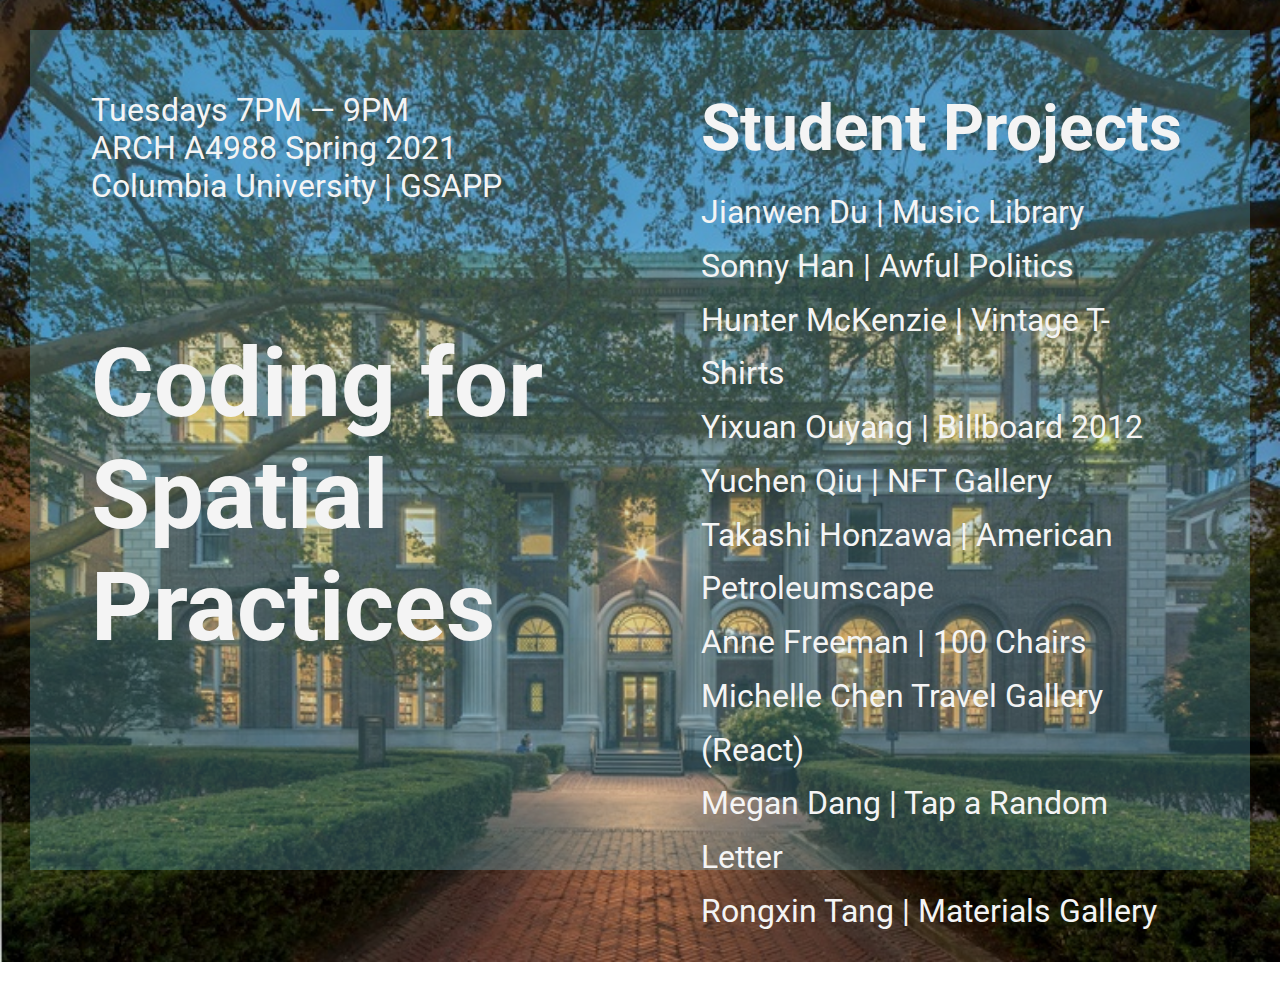
<file: index.html>
<!DOCTYPE html>
<html lang="en">
<head>
  <meta charset="UTF-8">
  <meta http-equiv="X-UA-Compatible" content="IE=edge">
  <meta name="viewport" content="width=device-width, initial-scale=1.0">
  <title>Document</title>
<link href="https://fonts.googleapis.com/css2?family=Roboto&display=swap" rel="stylesheet">
  <link rel="stylesheet" href="style.css">
</head>
<body>
  <div class="flex-container">
    <div class='column left'>
      <section class="top">
        <p>Tuesdays 7PM &mdash; 9PM</p>
        <p>ARCH A4988 Spring 2021</p>
        <p>Columbia University | GSAPP</p>
      </section>
      <section class="bottom">
        <h1>Coding for Spatial Practices</h1>
      </section>
    </div>
    <div class='column right'>
      <section class="top">
        <h1 class="title">Student Projects</h1>
        <ul>
          <li>
            <a href="https://jianwendu.github.io/Learning_Process/Lecture_Exercises/Project/Project3/index.html">Jianwen Du</a> | Music Library
          </li>
          <li>
            <a href="https://sonny-han.github.io/is-myspace-back/P3/index.html">Sonny	Han</a> | Awful Politics
          </li>
          <li><a href="https://hunterxmckenzie.github.io/Hunter-Assignments/Project-03/index.html">Hunter	McKenzie</a> | Vintage T-Shirts</li>
          <li><a href="https://juliusrussell.github.io/YixuanOuyang_Coding4Spatial/Project03/p03.html">Yixuan	Ouyang</a> | Billboard 2012
          </li>
          <li><a href="https://yauyueson.github.io/ARCH-A4988-Assignments/projects/p3-catalog/index.html">Yuchen	Qiu</a> | NFT Gallery</li>
          <li><a href="https://taka-2628.github.io/coding-for-spatial-practices/project-03/">Takashi	Honzawa</a> | American Petroleumscape</li>
          <li><a href="https://af3139.github.io/animated-broccoli/projects/project_03/">Anne	Freeman</a> | 100 Chairs</li>
          <li><a href="https://michellettc3.github.io/mc5085/practice/index.html">Michelle 	Chen</a> Travel Gallery (React)</li>
          <li>
            <a href="https://xnd2000.github.io/cuddly-doodle/project-03/index.html">Megan	Dang</a> | Tap a Random Letter
          </li>
          <li>
            <a href="https://rongxintang.github.io/Rongxin_Tang/Project/Project_03/index.html">Rongxin	Tang</a> | Materials Gallery
          </li>
        </ul>
      </section>
    </div>
  </div>
  <!-- <h1>Celeste Layne</h1>
  <h2>Projects</h2>https://rongxintang.github.io/Rongxin_Tang/Project/Project_03/index.html
  <ul>
    <li><a href="https://www.are.na/celeste-layne">P1 Image Journal</a></li>
    <li>P2 Content & Hypertext</li>
    <li>P3 Catalog</li>
  </ul>
  <h2>Exercises</h2>
  <ul>
    <li>E1 Hello World</li>
    <li><a href="exercise-02/index.html">E2 Mark-Up Houses or Museums</a></li>
    <li><a href="exercise-03/index.html">E3 Style Houses or Museums</a></li>
    <li><a href="exercise-04/index.html">E4 Layout Houses or Museums</a></li>
    <li><a href="exercise-06/index.html">E6 Responsive Houses or Museums</a></li>
  </ul> -->
  <script src="main.js"></script>
</body>
</html>
</file>
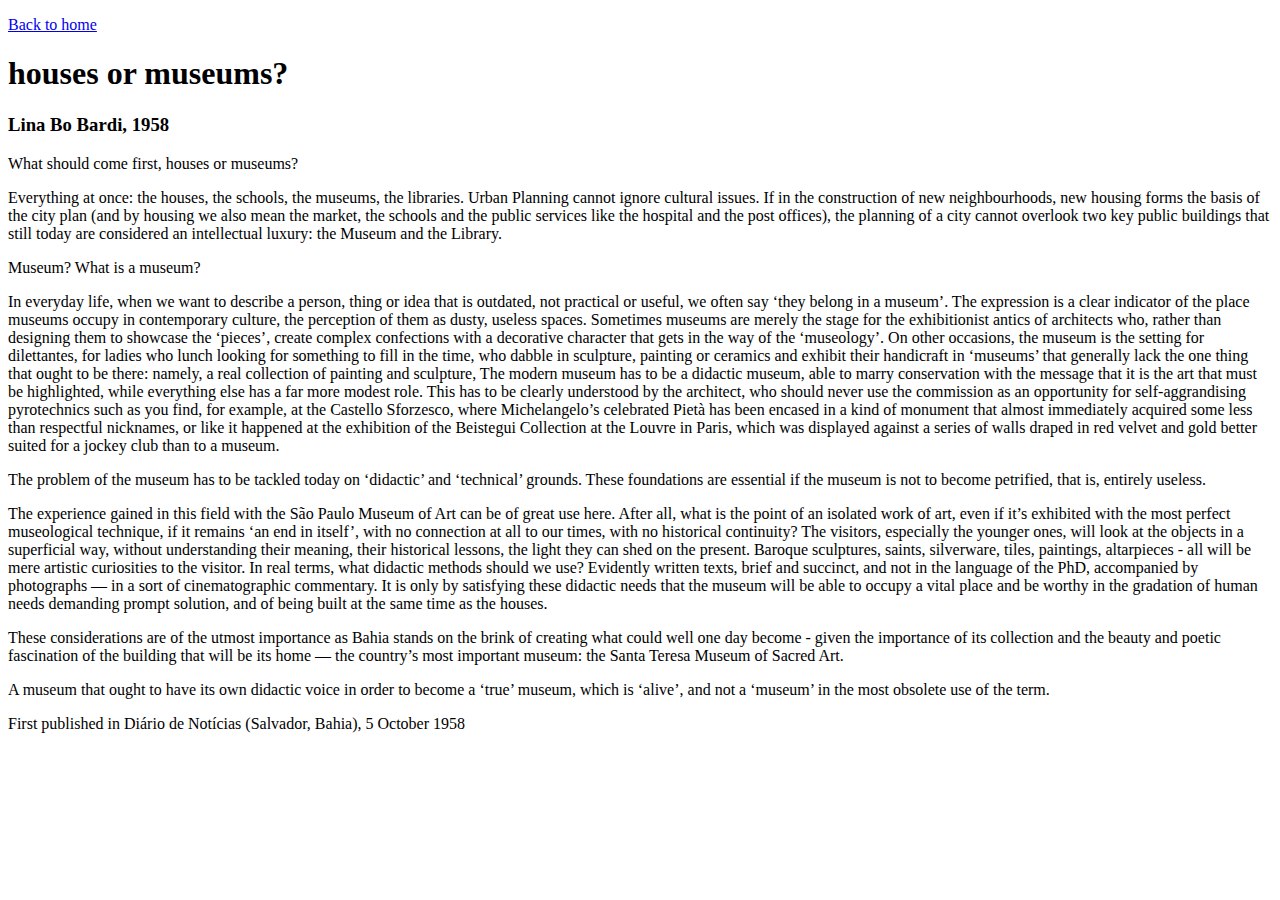
<file: exercise-02/index.html>
<!DOCTYPE html>
<html lang="en">
<head>
  <meta charset="UTF-8">
  <meta http-equiv="X-UA-Compatible" content="IE=edge">
  <meta name="viewport" content="width=device-width, initial-scale=1.0">
  <title>Houses or Musuems?</title>
</head>
<body>
  <p><a href="../index.html">Back to home</a></p>

  <h1>houses or museums?</h1>
  <h3>Lina Bo Bardi, 1958</h3>

  <p> What should come first, houses or museums? </p>
  <p>Everything at once: the houses, the schools, the museums, the libraries. Urban Planning cannot ignore cultural issues. If in the construction of new neighbourhoods, new housing forms the basis of the city plan (and by housing we also mean the market, the schools and the public services like the hospital and the post offices), the planning of a city cannot overlook two key public buildings that still today are considered an intellectual luxury: the Museum and the Library.</p>

  <p>Museum? What is a museum?</p> 
  <p>In everyday life, when we want to describe a person, thing or idea that is outdated, not practical or useful, we often say &lsquo;they belong in a museum&rsquo;. The expression is a clear indicator of the place museums occupy in contemporary culture, the perception of them as dusty, useless spaces. Sometimes museums are merely the stage for the exhibitionist antics of architects who, rather than designing them to showcase the &lsquo;pieces&rsquo;, create complex confections with a decorative character that gets in the way of the &lsquo;museology&rsquo;. On other occasions, the museum is the setting for dilettantes, for ladies who lunch looking for something to fill in the time, who dabble in sculpture, painting or ceramics and exhibit their handicraft in &lsquo;museums&rsquo; that generally lack the one thing that ought to be there: namely, a real collection of painting and sculpture, The modern museum has to be a didactic museum, able to marry conservation with the message that it is the art that must be highlighted, while everything else has a far more modest role. This has to be clearly understood by the architect, who should never use the commission as an opportunity for self-aggrandising pyrotechnics such as you find, for example, at the Castello Sforzesco, where Michelangelo&rsquo;s celebrated Pietà has been encased in a kind of monument that almost immediately acquired some less than respectful nicknames, or like it happened at the exhibition of the Beistegui Collection at the Louvre in Paris, which was displayed against a series of walls draped in red velvet and gold better suited for a jockey club than to a museum.</p>

  <p>The problem of the museum has to be tackled today on &lsquo;didactic&rsquo; and &lsquo;technical&rsquo; grounds. These foundations are essential if the museum is not to become petrified, that is, entirely useless.</p>

  <p>The experience gained in this field with the São Paulo Museum of Art can be of great use here. After all, what is the point of an isolated work of art, even if it&rsquo;s exhibited with the most perfect museological technique, if it remains &lsquo;an end in itself&rsquo;, with no connection at all to our times, with no historical continuity? The visitors, especially the younger ones, will look at the objects in a superficial way, without understanding their meaning, their historical lessons, the light they can shed on the present. Baroque sculptures, saints, silverware, tiles, paintings, altarpieces - all will be mere artistic curiosities to the visitor. In real terms, what didactic methods should we use? Evidently written texts, brief and succinct, and not in the language of the PhD, accompanied by photographs &mdash; in a sort of cinematographic commentary. It is only by satisfying these didactic needs that the museum will be able to occupy a vital place and be worthy in the gradation of human needs demanding prompt solution, and of being built at the same time as the houses.</p>

  <p>These considerations are of the utmost importance as Bahia stands on the brink of creating what could well one day become - given the importance of its collection and the beauty and poetic fascination of the building that will be its home &mdash; the country&rsquo;s most important museum: the Santa Teresa Museum of Sacred Art.</p>

  <p>A museum that ought to have its own didactic voice in order to become a &lsquo;true&rsquo; museum, which is &lsquo;alive&rsquo;, and not a &lsquo;museum&rsquo; in the most obsolete use of the term.</p>

  <p>First published in Di&aacute;rio de Not&iacute;cias (Salvador, Bahia), 5 October 1958</p>

</body>
</html>
</file>
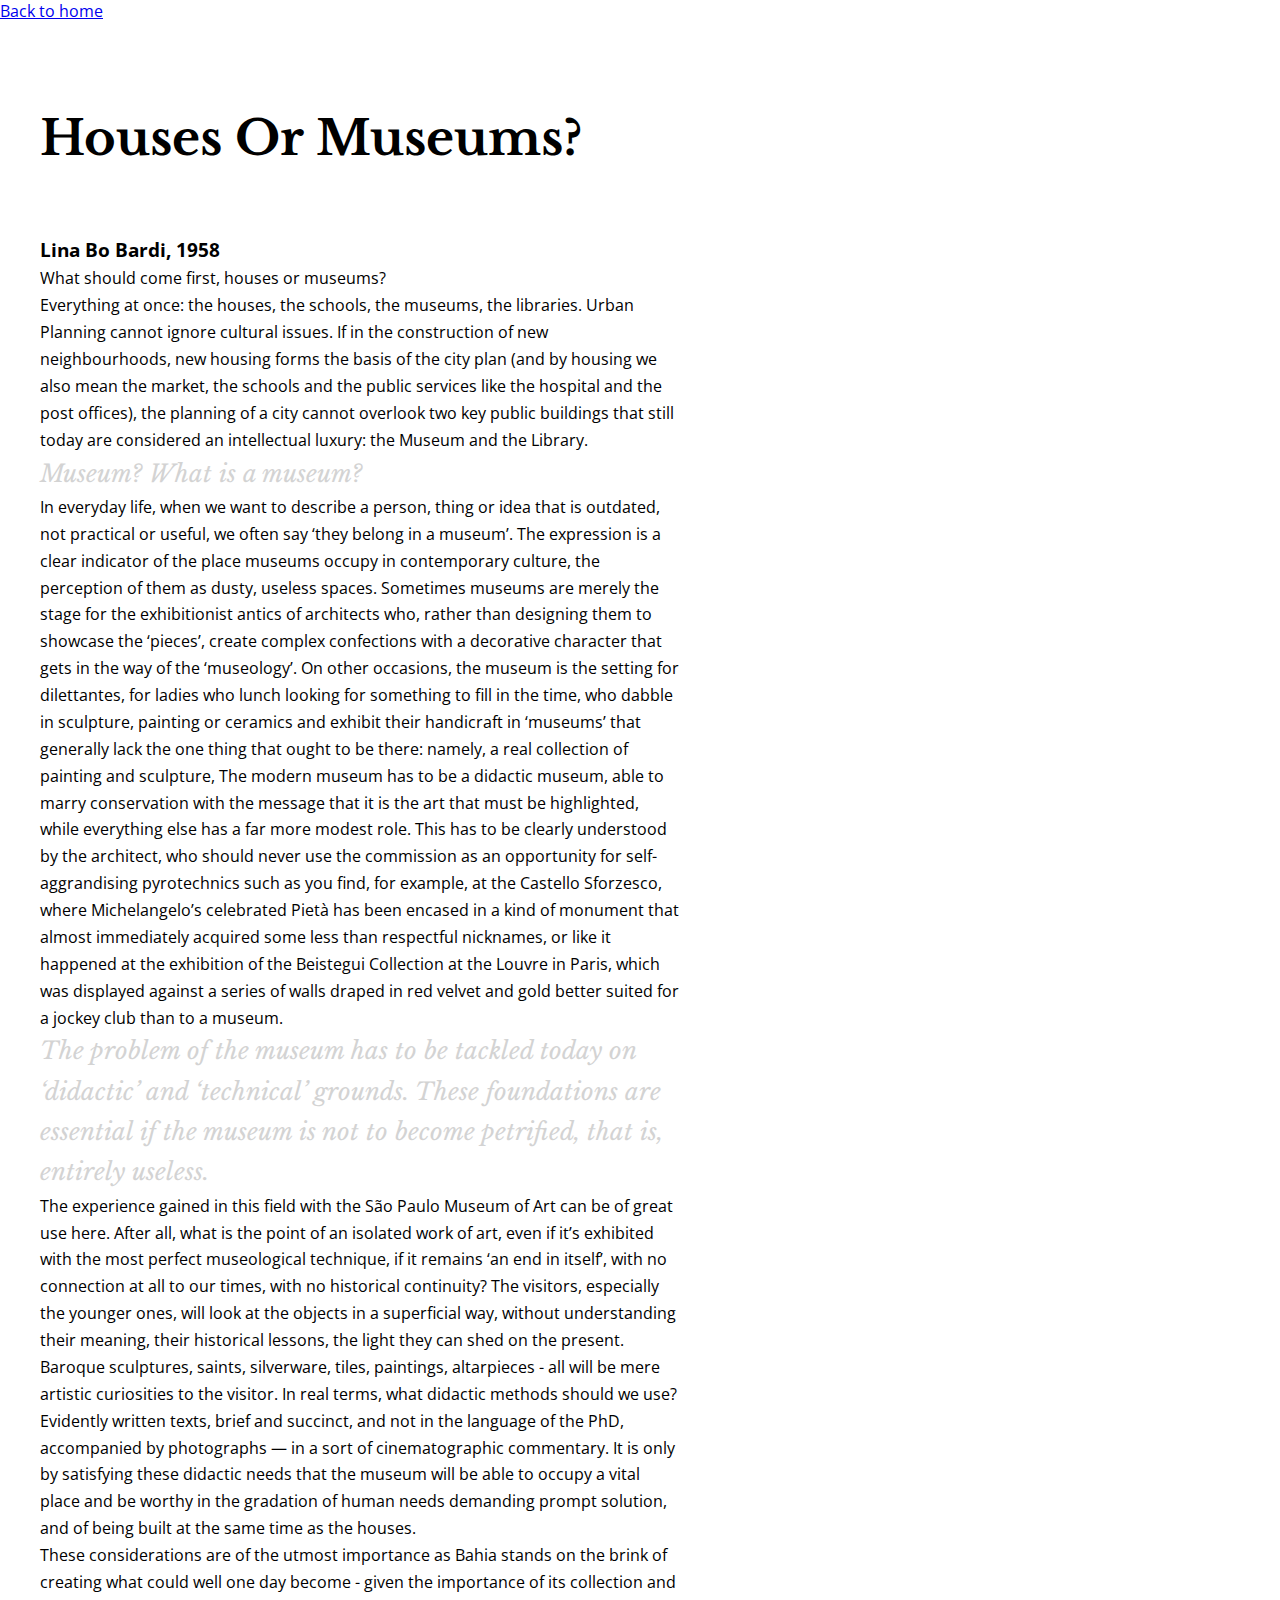
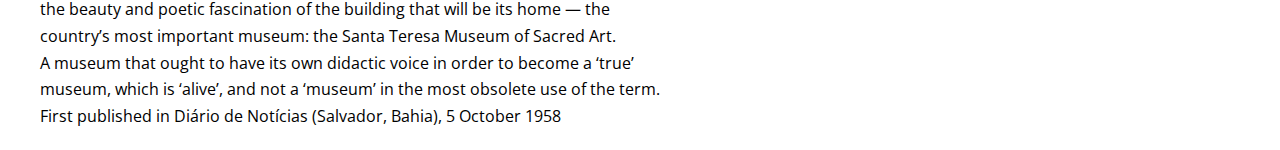
<file: exercise-03/index.html>
<!DOCTYPE html>
<html lang="en">
<head>
  <meta charset="UTF-8">
  <meta http-equiv="X-UA-Compatible" content="IE=edge">
  <meta name="viewport" content="width=device-width, initial-scale=1.0">
  <title>Houses or Musuems?</title>
  <link rel="preconnect" href="https://fonts.googleapis.com">
  <link rel="preconnect" href="https://fonts.gstatic.com" crossorigin>
  <link href="https://fonts.googleapis.com/css2?family=Libre+Baskerville:ital,wght@0,400;0,700;1,400&family=Open+Sans&display=swap" rel="stylesheet">
  <link rel="stylesheet" href="style.css">
</head>
<body>
  <p><a href="../index.html">Back to home</a></p>
  <div id="container">
  <h1>houses or museums?</h1>
  <h3>Lina Bo Bardi, 1958</h3>

  <p> What should come first, houses or museums? </p>
  <p>Everything at once: the houses, the schools, the museums, the libraries. Urban Planning cannot ignore cultural issues. If in the construction of new neighbourhoods, new housing forms the basis of the city plan (and by housing we also mean the market, the schools and the public services like the hospital and the post offices), the planning of a city cannot overlook two key public buildings that still today are considered an intellectual luxury: the Museum and the Library.</p>

  <p class="pullquote">Museum? What is a museum?</p> 

  <p>In everyday life, when we want to describe a person, thing or idea that is outdated, not practical or useful, we often say &lsquo;they belong in a museum&rsquo;. The expression is a clear indicator of the place museums occupy in contemporary culture, the perception of them as dusty, useless spaces. Sometimes museums are merely the stage for the exhibitionist antics of architects who, rather than designing them to showcase the &lsquo;pieces&rsquo;, create complex confections with a decorative character that gets in the way of the &lsquo;museology&rsquo;. On other occasions, the museum is the setting for dilettantes, for ladies who lunch looking for something to fill in the time, who dabble in sculpture, painting or ceramics and exhibit their handicraft in &lsquo;museums&rsquo; that generally lack the one thing that ought to be there: namely, a real collection of painting and sculpture, The modern museum has to be a didactic museum, able to marry conservation with the message that it is the art that must be highlighted, while everything else has a far more modest role. This has to be clearly understood by the architect, who should never use the commission as an opportunity for self-aggrandising pyrotechnics such as you find, for example, at the Castello Sforzesco, where Michelangelo&rsquo;s celebrated Pietà has been encased in a kind of monument that almost immediately acquired some less than respectful nicknames, or like it happened at the exhibition of the Beistegui Collection at the Louvre in Paris, which was displayed against a series of walls draped in red velvet and gold better suited for a jockey club than to a museum.</p>

  <p class="pullquote">The problem of the museum has to be tackled today on &lsquo;didactic&rsquo; and &lsquo;technical&rsquo; grounds. These foundations are essential if the museum is not to become petrified, that is, entirely useless.</p>

  <p>The experience gained in this field with the São Paulo Museum of Art can be of great use here. After all, what is the point of an isolated work of art, even if it&rsquo;s exhibited with the most perfect museological technique, if it remains &lsquo;an end in itself&rsquo;, with no connection at all to our times, with no historical continuity? The visitors, especially the younger ones, will look at the objects in a superficial way, without understanding their meaning, their historical lessons, the light they can shed on the present. Baroque sculptures, saints, silverware, tiles, paintings, altarpieces - all will be mere artistic curiosities to the visitor. In real terms, what didactic methods should we use? Evidently written texts, brief and succinct, and not in the language of the PhD, accompanied by photographs &mdash; in a sort of cinematographic commentary. It is only by satisfying these didactic needs that the museum will be able to occupy a vital place and be worthy in the gradation of human needs demanding prompt solution, and of being built at the same time as the houses.</p>

  <p>These considerations are of the utmost importance as Bahia stands on the brink of creating what could well one day become - given the importance of its collection and the beauty and poetic fascination of the building that will be its home &mdash; the country&rsquo;s most important museum: the Santa Teresa Museum of Sacred Art.</p>

  <p>A museum that ought to have its own didactic voice in order to become a &lsquo;true&rsquo; museum, which is &lsquo;alive&rsquo;, and not a &lsquo;museum&rsquo; in the most obsolete use of the term.</p>

  <p>First published in Di&aacute;rio de Not&iacute;cias (Salvador, Bahia), 5 October 1958</p>
  </div>
</body>
</html>
</file>
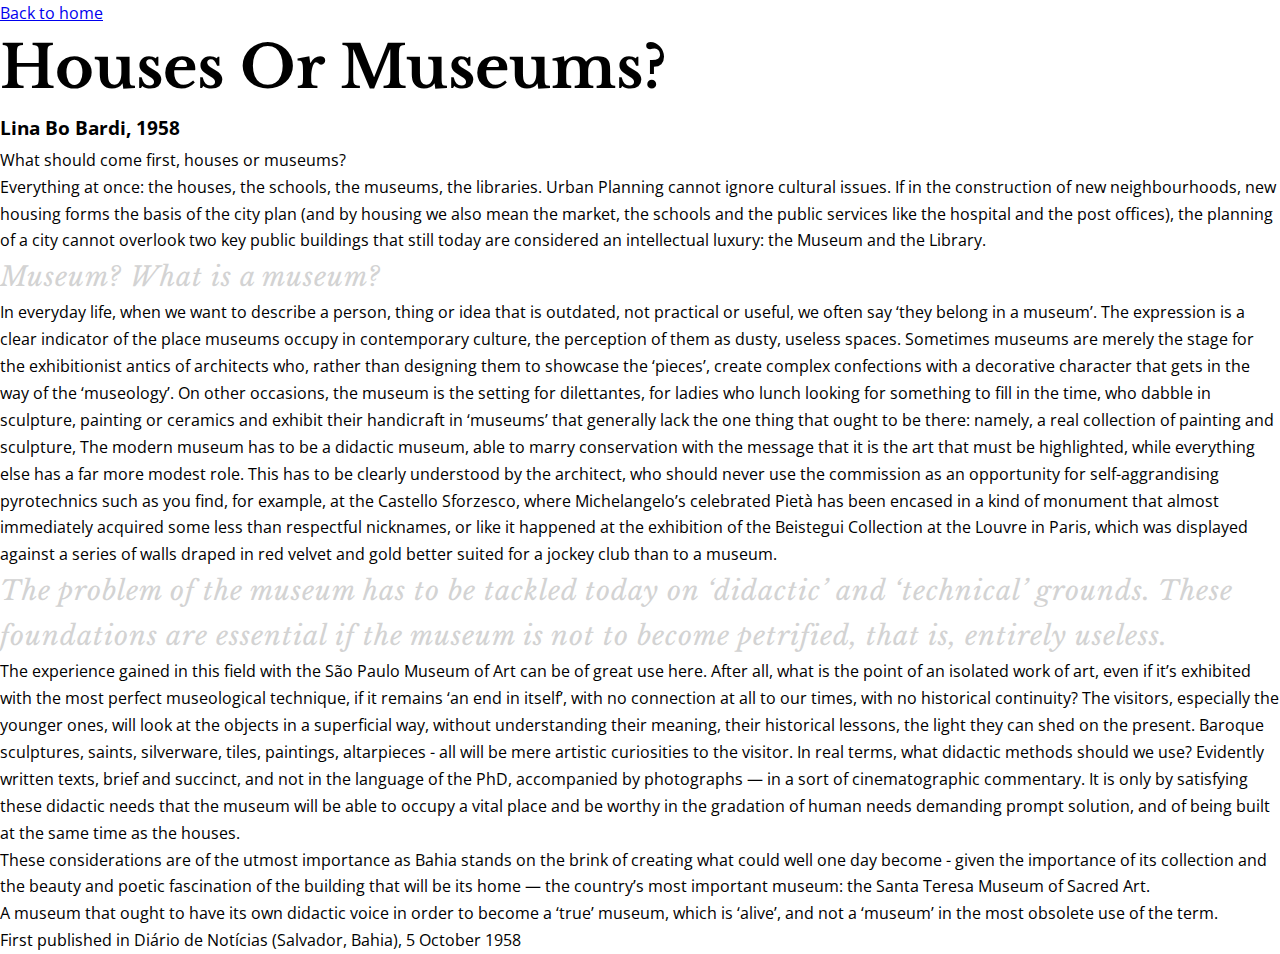
<file: exercise-04/index.html>
<!DOCTYPE html>
<html lang="en">
<head>
  <meta charset="UTF-8">
  <meta http-equiv="X-UA-Compatible" content="IE=edge">
  <meta name="viewport" content="width=device-width, initial-scale=1.0">
  <title>Document</title>
  <link rel="preconnect" href="https://fonts.googleapis.com">
<link rel="preconnect" href="https://fonts.gstatic.com" crossorigin>
<link href="https://fonts.googleapis.com/css2?family=Libre+Baskerville:ital,wght@0,400;0,700;1,400&family=Open+Sans&display=swap" rel="stylesheet">
  <link rel="stylesheet" href="style.css">
</head>
<body>
  <p><a href="../index.html">Back to home</a></p>
  <div class="container">
  <h1>houses or museums?</h1>
  <h3>Lina Bo Bardi, 1958</h3>

  <p> What should come first, houses or museums? </p>
  <p>Everything at once: the houses, the schools, the museums, the libraries. Urban Planning cannot ignore cultural issues. If in the construction of new neighbourhoods, new housing forms the basis of the city plan (and by housing we also mean the market, the schools and the public services like the hospital and the post offices), the planning of a city cannot overlook two key public buildings that still today are considered an intellectual luxury: the Museum and the Library.</p>

  <p class="pullquote">Museum? What is a museum?</p> 

  <p>In everyday life, when we want to describe a person, thing or idea that is outdated, not practical or useful, we often say &lsquo;they belong in a museum&rsquo;. The expression is a clear indicator of the place museums occupy in contemporary culture, the perception of them as dusty, useless spaces. Sometimes museums are merely the stage for the exhibitionist antics of architects who, rather than designing them to showcase the &lsquo;pieces&rsquo;, create complex confections with a decorative character that gets in the way of the &lsquo;museology&rsquo;. On other occasions, the museum is the setting for dilettantes, for ladies who lunch looking for something to fill in the time, who dabble in sculpture, painting or ceramics and exhibit their handicraft in &lsquo;museums&rsquo; that generally lack the one thing that ought to be there: namely, a real collection of painting and sculpture, The modern museum has to be a didactic museum, able to marry conservation with the message that it is the art that must be highlighted, while everything else has a far more modest role. This has to be clearly understood by the architect, who should never use the commission as an opportunity for self-aggrandising pyrotechnics such as you find, for example, at the Castello Sforzesco, where Michelangelo&rsquo;s celebrated Pietà has been encased in a kind of monument that almost immediately acquired some less than respectful nicknames, or like it happened at the exhibition of the Beistegui Collection at the Louvre in Paris, which was displayed against a series of walls draped in red velvet and gold better suited for a jockey club than to a museum.</p>

  <p class="pullquote">The problem of the museum has to be tackled today on &lsquo;didactic&rsquo; and &lsquo;technical&rsquo; grounds. These foundations are essential if the museum is not to become petrified, that is, entirely useless.</p>

  <p>The experience gained in this field with the São Paulo Museum of Art can be of great use here. After all, what is the point of an isolated work of art, even if it&rsquo;s exhibited with the most perfect museological technique, if it remains &lsquo;an end in itself&rsquo;, with no connection at all to our times, with no historical continuity? The visitors, especially the younger ones, will look at the objects in a superficial way, without understanding their meaning, their historical lessons, the light they can shed on the present. Baroque sculptures, saints, silverware, tiles, paintings, altarpieces - all will be mere artistic curiosities to the visitor. In real terms, what didactic methods should we use? Evidently written texts, brief and succinct, and not in the language of the PhD, accompanied by photographs &mdash; in a sort of cinematographic commentary. It is only by satisfying these didactic needs that the museum will be able to occupy a vital place and be worthy in the gradation of human needs demanding prompt solution, and of being built at the same time as the houses.</p>

  <p>These considerations are of the utmost importance as Bahia stands on the brink of creating what could well one day become - given the importance of its collection and the beauty and poetic fascination of the building that will be its home &mdash; the country&rsquo;s most important museum: the Santa Teresa Museum of Sacred Art.</p>

  <p>A museum that ought to have its own didactic voice in order to become a &lsquo;true&rsquo; museum, which is &lsquo;alive&rsquo;, and not a &lsquo;museum&rsquo; in the most obsolete use of the term.</p>

  <p>First published in Di&aacute;rio de Not&iacute;cias (Salvador, Bahia), 5 October 1958</p>
  </div>
</body>
</html>
</file>
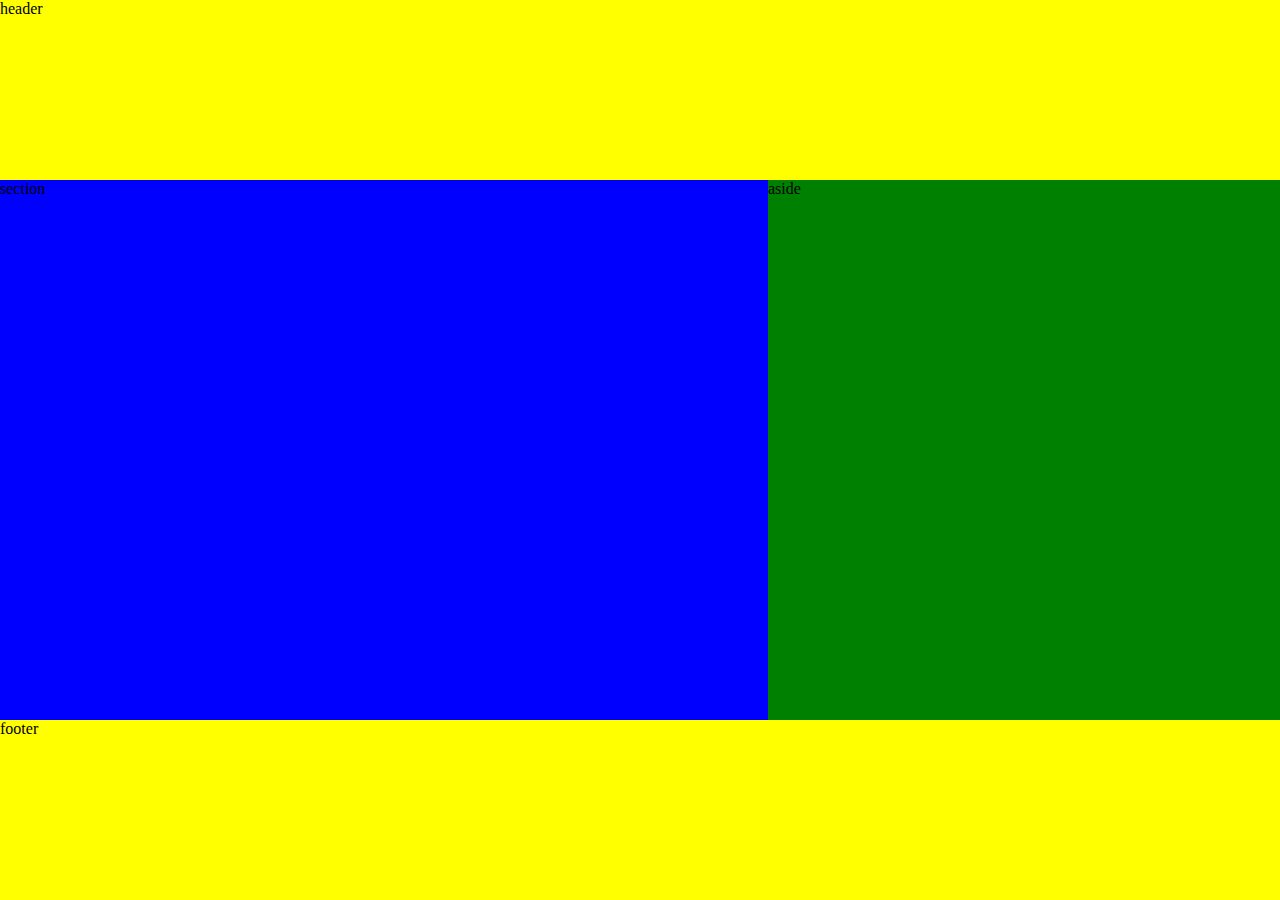
<file: exercise-05/index.html>
<!DOCTYPE html>
<html lang="en">
<head>
  <meta charset="UTF-8">
  <meta http-equiv="X-UA-Compatible" content="IE=edge">
  <meta name="viewport" content="width=device-width, initial-scale=1.0">
  <title>Document</title>
  <link rel="stylesheet" href="style.css">
</head>
<body>
  <div class="container">
    <header>header</header>
    
    <main>
      <section>section</section>
      <aside>aside</aside>
    </main>
    
    <footer>footer</footer>
  </div>
</body>
</html>
</file>
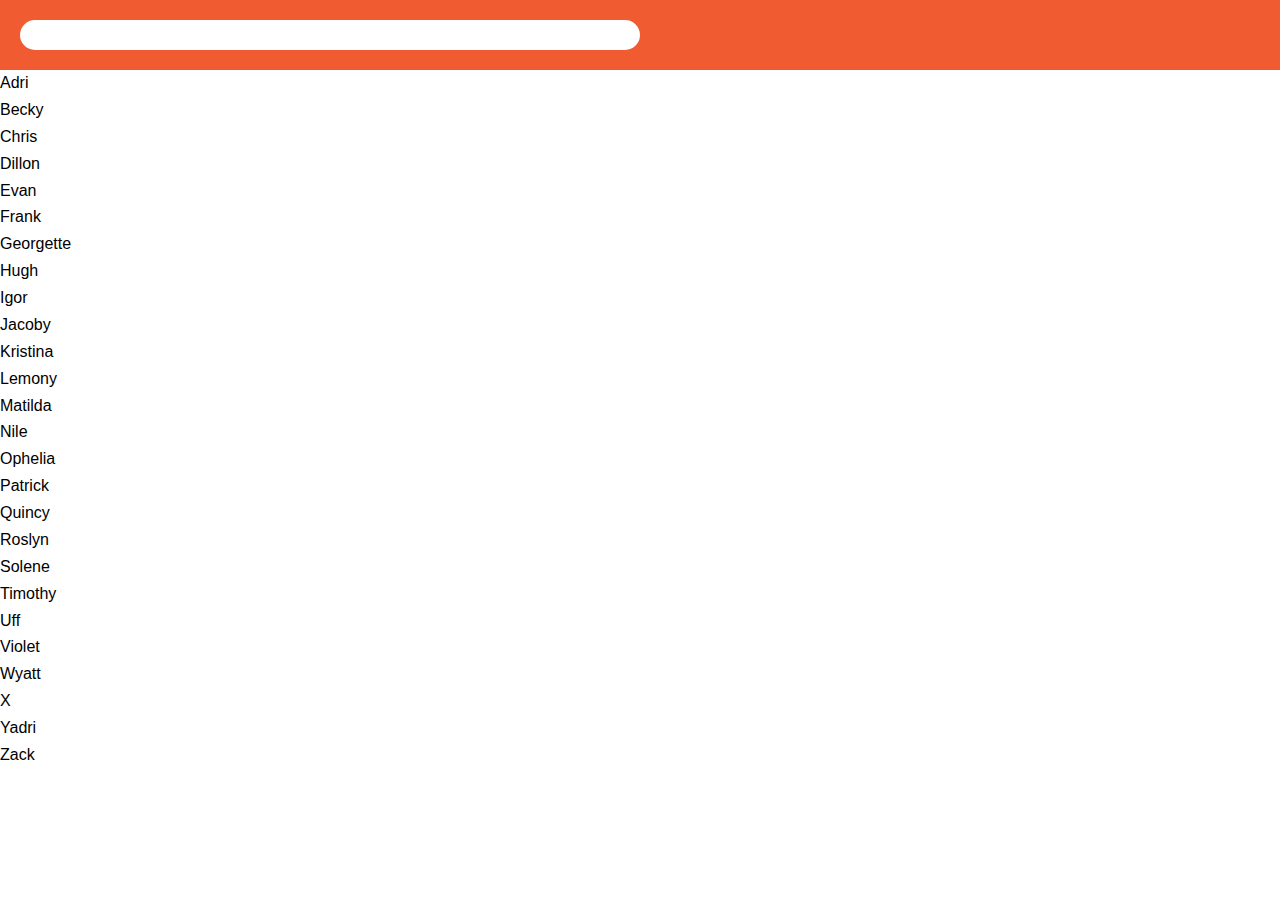
<file: exercise-11/index.html>
<!DOCTYPE html>
<html lang="en">
<head>
  <meta charset="UTF-8">
  <meta http-equiv="X-UA-Compatible" content="IE=edge">
  <meta name="viewport" content="width=device-width, initial-scale=1.0">
  <title>Document</title>
  <link rel="stylesheet" href="style.css">
</head>
<body>
  <!-- search bar -->
  <div>
    <form class="form">
      <input type="text">
    </form>
  </div>

  <!-- rendered the names -->
  <div class="container">
    <ul></ul>
  </div>
  <script src="script.js"></script>
</body>
</html>
</file>
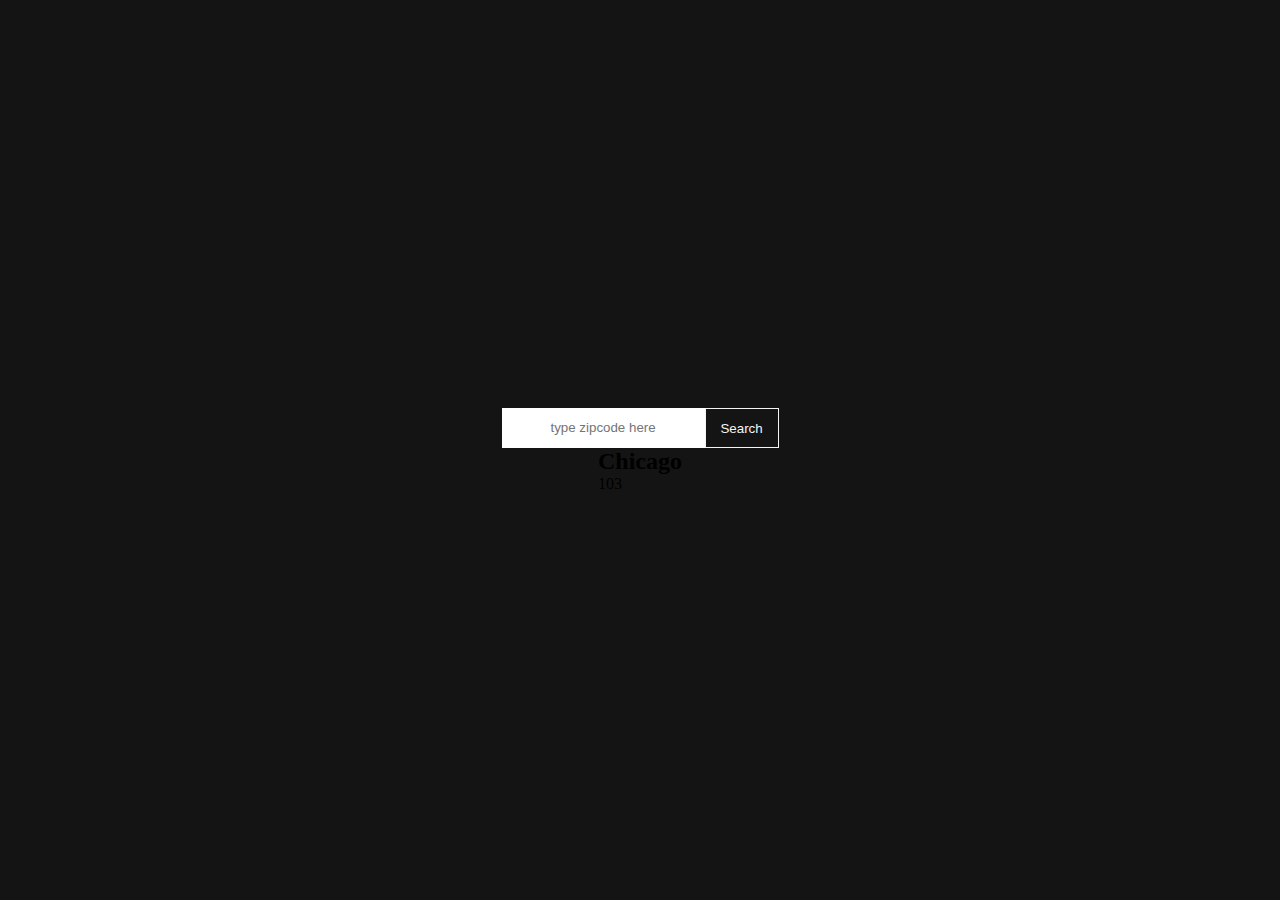
<file: exercise-14/weather-widget/index.html>
<!DOCTYPE html>
<html lang="en">
<head>
  <meta charset="UTF-8">
  <meta http-equiv="X-UA-Compatible" content="IE=edge">
  <meta name="viewport" content="width=device-width, initial-scale=1.0">
  <title>Weather Widget</title>
  <link rel="stylesheet" href="styles/styles.css">
</head>

<body>
  <div class="container">
    <div class="input-container">
      <form>
        <input type="text" class="zipcode" placeholder="type zipcode here">
        <button type="button" class="search-button">Search</button>
      </form>
    </div>
    <div class="output-container">
      <h2 class="city_name">Chicago</h2>
      <p class="temperature">103</p>
    </div>
  </div>
</body>
</html>
</file>
<file: style.css>
* {
  box-sizing: border-box;
  margin: 0;
  padding: 0;
}

html,
body {
  height: 100vh;
  width: 100%;
}

body {
  background: 
  /* linear-gradient(
    rgba(121, 221, 242, 0.45), 
    rgba(121, 221, 242, 0.45)
  ), */
  url('./assets/Avery-Hall-Ofer-Wolberger.jpg') no-repeat center center fixed;
  -webkit-background-size: cover;
  -moz-background-size: cover;
  -o-background-size: cover;
  background-size: cover;
  font-family: 'Roboto', sans-serif;
  color: rgb(17, 52, 105);
  padding: 30px;
}

.flex-container {
  height: 100%;
  display: flex;
  background: rgba(121, 221, 242, 0.25);
}

.column {
  height: 100vh;
  width: 50%;
  color: #F4F4F4;
}

.top {
  font-size: 2em;
  padding: 10%;
}

.bottom h1 {
  font-size: 6em;
  padding: 10%;
}

ul {
  list-style-type: none;
  line-height: 1.68;
}

li a {
  color: #F4F4F4;
  text-decoration: none;
}

.right .title {
  padding-bottom: 20px;
}

@media (max-width: 480px) {
  .flex-container {
    flex-direction: column;
  }
  .column {
    width: 100%;
  }
  .top {
    font-size: 1em;
  }
  .bottom h1 {
    font-size: 3em;
  }
}
</file>
<file: exercise-03/style.css>
* {
  margin: 0;
  padding:0;
}

body {

  font-family: 'Open Sans', sans-serif;
}

#container {
  /* background: green; */
  width: 50%;
  padding: 20px 40px;
  line-height: 1.68;
}

h1 {
  font-family: 'Libre Baskerville', serif;
  text-transform: capitalize;
  font-size: 3em;
  line-height: 4em;
}

.pullquote {
  font-family: 'Libre Baskerville', serif;
  font-style: italic;
  color: #D3D3D3;
  font-size: 1.5em;
}
</file>
<file: exercise-04/style.css>
* {
  box-sizing: border-box;
  margin: 0;
  padding: 0;
}

html,
body {
  height: 100%;
}

.container {

}

h1 {
  font-family: "Libre Baskerville", serif;
  text-transform: capitalize;
  font-size: 3.68em;
  line-height: 1.4em;
}

h3 {
  font-family: 'Open Sans', sans-serif;
  line-height: 2em;
}

p {
  font-family: 'Open Sans', sans-serif;
  line-height: 1.68em;
}

.pullquote {
  color: #d3d3d3;
  font-family: "Libre Baskerville", serif;
  font-style: italic;
  letter-spacing: 1px;
  font-size: 1.68em;
}
</file>
<file: exercise-05/style.css>
* {
  margin: 0;
  padding: 0;
  box-sizing: border-box; 
}

html, body {
  height: 100vh;
  width: 100%;
}

.container {
  display: flex;
  background: tomato;
  flex-direction: column;
}

header, footer {
  height: 20vh;
  background: yellow;
}

main{
  display: flex;
  flex-direction: row;
  height: 60vh;
}

section {
  width: 60%;
  background: blue;
}

aside {
  width: 40%;
  background: green;
}

@media (max-width: 600px) {
  main{
    flex-direction: column;
  }
  section, aside {
    width: 100%;
    height: 50%;
  }
}
</file>
<file: exercise-11/style.css>
* {
  box-sizing: border-box;
  margin: 0;
  padding: 0;
}

html,
body {
  height: 100%;
  width: 100%;
  font-family: Helvetica, sans-serif;
  font-size: 16px;
}


.form {
  background-color: #f15b31;
  padding: 20px;
  display: flex;
  width: 100%;
}

input[type="text"] {
  width: 50%;
  min-width: 200px;
  height: 30px;
  border-radius: 15px;
  border: none;
  text-align: center;
  cursor: pointer;
}

input[type="text"]:focus {
  outline: none;
  color: #141414;
}

.results-container {
  padding: 1.68em;
}

li {
  list-style-type: none;
  line-height: 1.68;
  text-transform: capitalize;
}
</file>
<file: exercise-14/weather-widget/styles/styles.css>
* {
  box-sizing: border-box;
  margin: 0;
  padding: 0;
}

html,
body {
  height: 100%;
  background-color: #141414;
}

.container {
  height: 100%;
  display: flex;
  flex-direction: column;
  align-items: center;
  justify-content: center;
}

form {
  display: flex;
}


input[type="text"] {
  width: 100%;
  height: 40px;
  border: none;
  text-align: center;
}

.search-button {
  color: #f4f4f4;
  background-color: #141414;
  width: 100px;
  height: 40px;
  text-align: center;
  line-height: 40px;
  border: 1px solid #f4f4f4;
}
</file>
